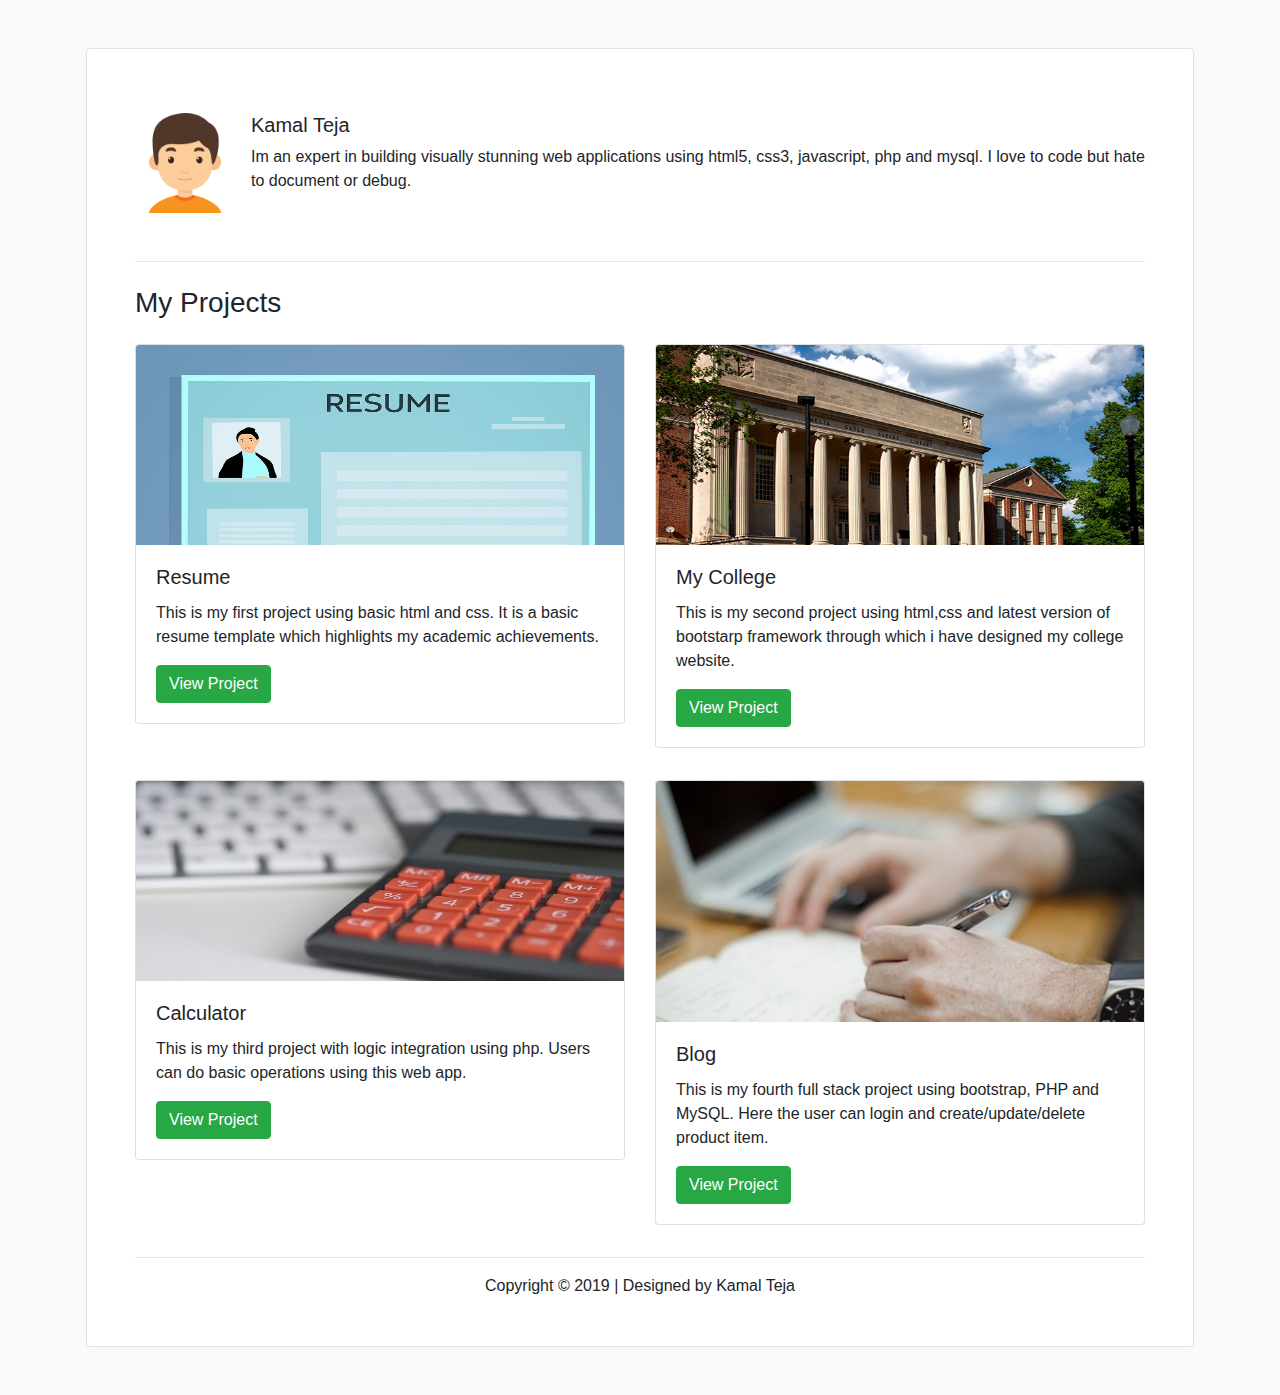
<file: index.html>
<!DOCTYPE html>
<html lang="en">
  <head>
    <meta charset="UTF-8" />
    <meta name="viewport" content="width=device-width, initial-scale=1.0" />
    <meta http-equiv="X-UA-Compatible" content="ie=edge" />
    <meta name="description" content="This is the list of my projects" />

    <!-- Bootstrap css -->
    <link rel="stylesheet" href="css/bootstrap.min.css" />

    <title>Projects</title>
  </head>
  <body class="bg-light">
    <div class="container" style="padding:0px">
      <div class="bg-white border p-3 p-md-5 m-3 mt-md-5 mb-md-5 rounded">
        <div class="media mb-5 mt-3">
          <!-- Image for profile -->
          <img src="images/boy.png" class="mr-3" width="100px" />
          <div class="media-body">
            <h5 class="mt-0">Kamal Teja</h5>
            Im an expert in building visually stunning web applications using
            html5, css3, javascript, php and mysql. I love to code but hate to
            document or debug.
          </div>
        </div>
        <hr />
        <div class="projects mt-4">
          <h3 class="projects_heading">My Projects</h3>

          <div class="row">
            <div class="col-12 col-md-6">
              <div class="card mb-2 mt-2 mb-md-3 mt-md-3">
                <img
                  src="images/resume.jpg"
                  class="card-img-top"
                  height="200px"
                />
                <div class="card-body">
                  <h5 class="card-title">Resume</h5>
                  <p class="card-text">
                    This is my first project using basic html and css. It is a
                    basic resume template which highlights my academic
                    achievements.
                  </p>
                  <a href="projects/resume/index.html" class="btn btn-success"
                    >View Project</a
                  >
                </div>
              </div>
            </div>
                        <div class="col-12 col-md-6">
              <div class="card mb-2 mt-2 mb-md-3 mt-md-3">
                <img
                  src="images/college.jpg"
                  class="card-img-top"
                  height="200px"
                />
                <div class="card-body">
                  <h5 class="card-title">My College</h5>
                  <p class="card-text">
                    This is my second project using html,css and latest version of bootstarp framework through which i have designed my college website.
                  </p>
                  <a
                    href="projects/college/index.html"
                    class="btn btn-success"
                    >View Project</a
                  >
                </div>
              </div>
            </div>
            <div class="col-12 col-md-6">
              <div class="card mb-2 mt-2 mb-md-3 mt-md-3">
                <img
                  src="images/calculator.jpg"
                  class="card-img-top"
                  height="200px"
                />
                <div class="card-body">
                  <h5 class="card-title">Calculator</h5>
                  <p class="card-text">
                    This is my third project with logic integration using php.
                    Users can do basic operations using this web app.
                  </p>
                  <a
                    href="projects/calculator/index.php"
                    class="btn btn-success"
                    >View Project</a
                  >
                </div>
              </div>
            </div>
            <div class="col-12 col-md-6">
              <div class="card mb-2 mt-2 mb-md-3 mt-md-3">
                <img src="images/blog.jpg" class="card-img-top" />
                <div class="card-body">
                  <h5 class="card-title">Blog</h5>
                  <p class="card-text">
                    This is my fourth full stack project using bootstrap, PHP and MySQL. Here the user can login and
                    create/update/delete product item. 
                  </p>
                  <a href="projects/blog/index.php" class="btn btn-success"
                    >View Project</a
                  >
                </div>
              </div>
            </div>
          </div>
        </div>
        <hr />
        <div class="text-center">
          Copyright &copy; 2019 | Designed by Kamal Teja
        </div>
      </div>
    </div>
  </body>
</html>
</file>
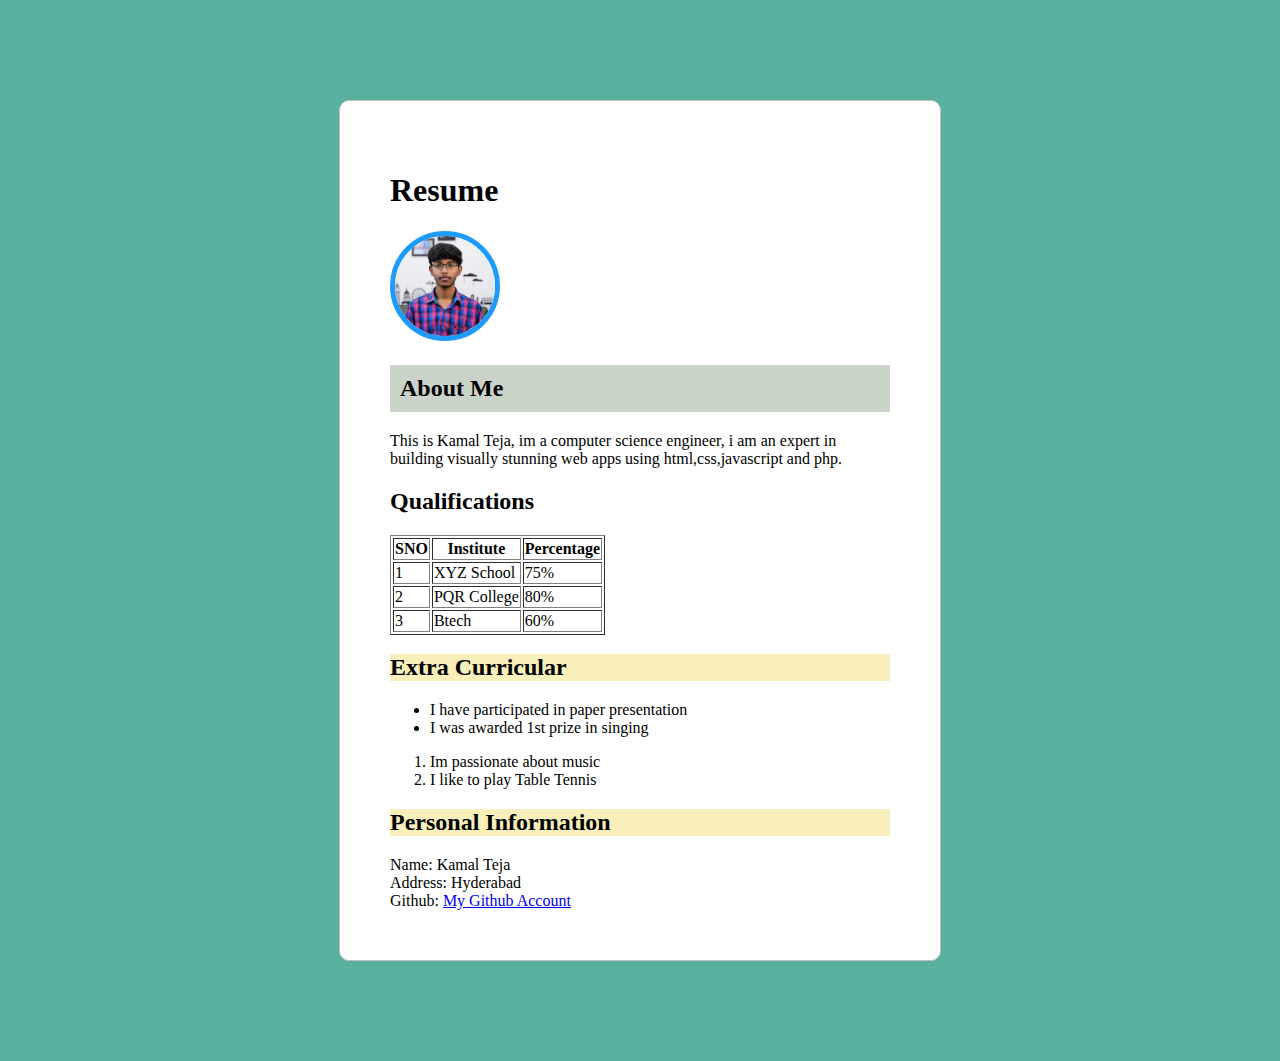
<file: projects/resume/index.html>
<!DOCTYPE html>
<html>
  <head>
    <title>Resume</title>
    <meta charset="utf-8" />
    <meta name="keywords" content="my resume, krishna teja,coding bootcamp" />
    <meta
      name="description"
      content="This is a sample resume website built in coding bootcamp classes held on may 20th 2019"
    />

    <link rel="stylesheet" type="text/css" href="css/style.css" />
  </head>

  <body>
    <div>
      <div id="box">
        <h1>Resume</h1>
        <img id="image" src="picture.jpg" />

        <h2 id="about">About Me</h2>
        <p>
          This is Kamal Teja, im a computer science engineer, i am an expert in
          building visually stunning web apps using html,css,javascript and php.
        </p>
        <h2>Qualifications</h2>
        <table border="1">
          <tr>
            <th>SNO</th>
            <th>Institute</th>
            <th>Percentage</th>
          </tr>
          <tr>
            <td>1</td>
            <td>XYZ School</td>
            <td>75%</td>
          </tr>
          <tr>
            <td>2</td>
            <td>PQR College</td>
            <td>80%</td>
          </tr>
          <tr>
            <td>3</td>
            <td>Btech</td>
            <td>60%</td>
          </tr>
        </table>

        <h2 class="xyz">Extra Curricular</h2>
        <ul>
          <li>I have participated in paper presentation</li>
          <li>I was awarded 1st prize in singing</li>
        </ul>

        <ol>
          <li>Im passionate about music</li>
          <li>I like to play Table Tennis</li>
        </ol>

        <h2 class="xyz">Personal Information</h2>
        <div>Name: Kamal Teja</div>
        <div>Address: Hyderabad</div>
        <div>
          Github:
          <a href="https://github.com/Dragonhost/Dragonhost.github.io">My Github Account
          </a>
        </div>
      </div>
    </div>
  </body>
</html>
</file>
<file: projects/resume/css/style.css>
#about{
    background: #CAD3C8;
    padding:10px;
}

#image{
    width:100px;
    border:5px solid #1B9CFC;
    border-radius:100px;
 
}

.xyz{
    background: #F8EFBA;
}

body{
    background: #58B19F;
}

#box{
    background: white;
    width:500px;
    min-height:500px;
    margin:100px auto;
    padding:50px;
    border-radius: 10px;
    border: 1px solid silver;
}
</file>
